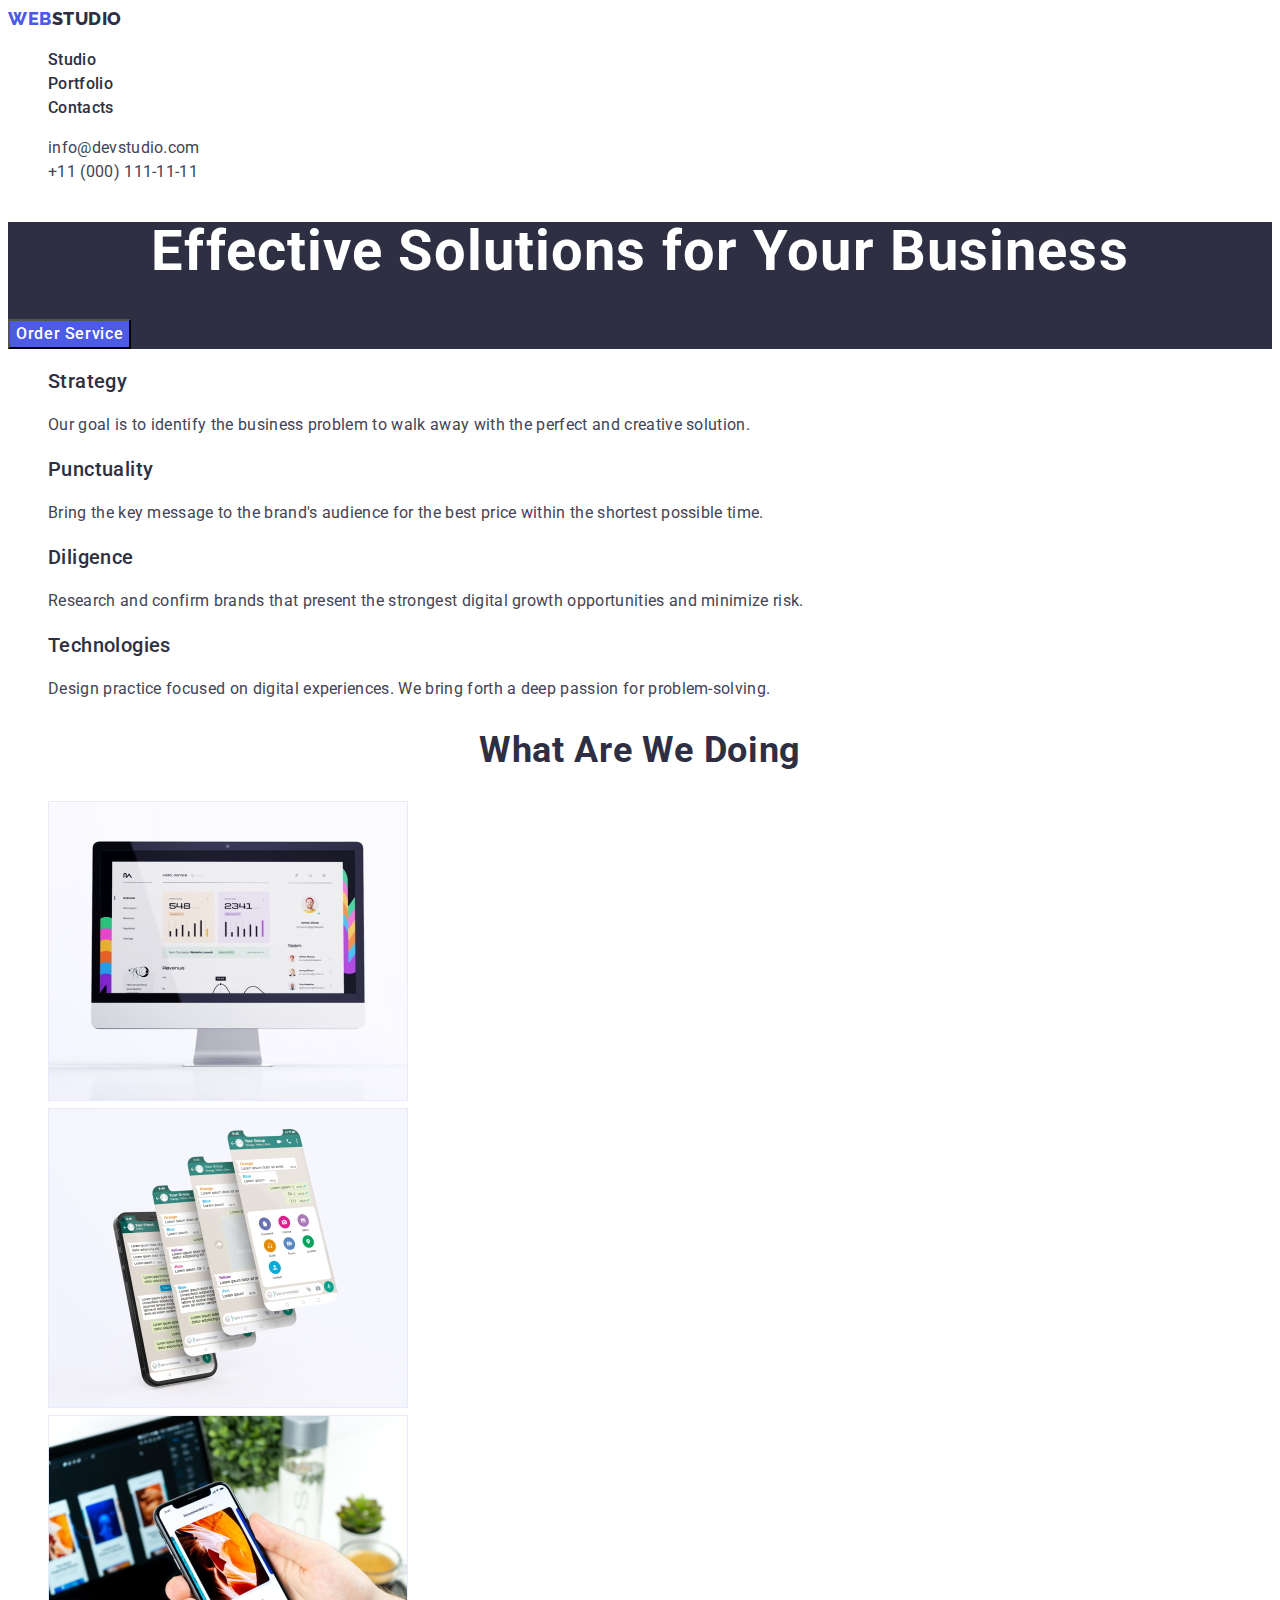
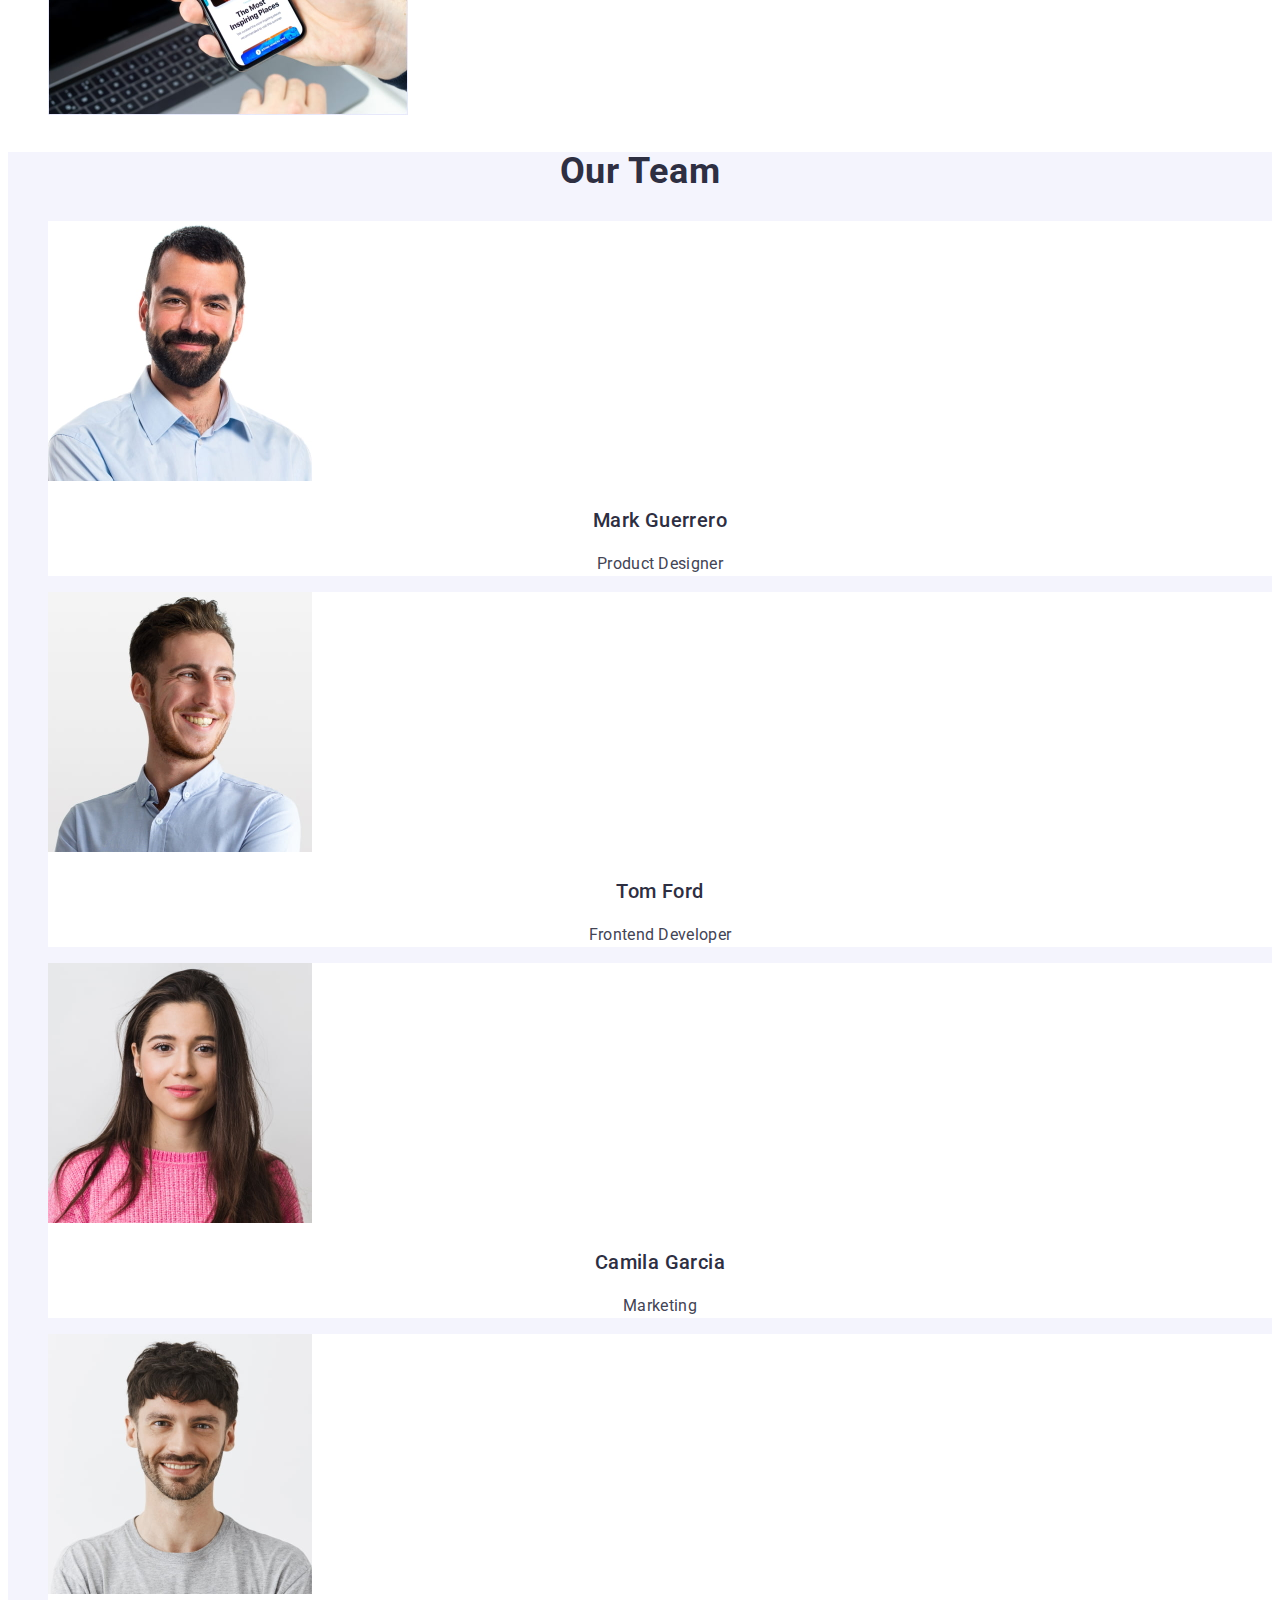
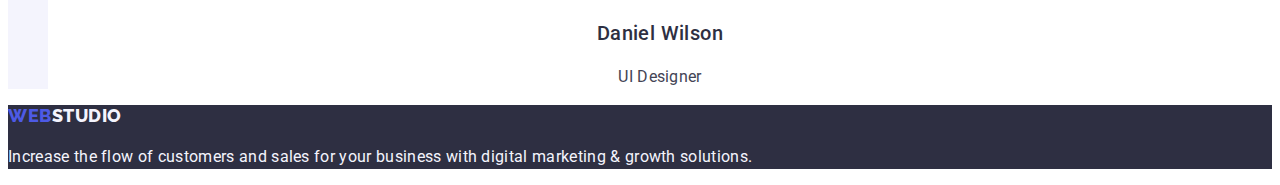
<file: index.html>
<!DOCTYPE html>
<html lang="en">
  <head>
    <meta charset="UTF-8" />
    <meta name="viewport" content="width=device-width, initial-scale=1.0" />
    <title>Studio</title>
    <link rel="preconnect" href="https://fonts.googleapis.com" />
    <link rel="preconnect" href="https://fonts.gstatic.com" crossorigin />
    <link
      href="https://fonts.googleapis.com/css2?family=Raleway:wght@800&family=Roboto:wght@400;500;700&display=swap"
      rel="stylesheet"
    />
    <link rel="stylesheet" href="./css/styles.css" />
  </head>
  <body>
    <!-- Header -->
    <header>
      <nav class="menu">
        <a href="./index.html" class="link logo logo-light">
          Web<span class="logo-right-dark">Studio</span>
        </a>

        <ul class="list">
          <li>
            <a href="./index.html" class="link menu-item">Studio</a>
          </li>
          <li>
            <a href="./portfolio.html" class="link menu-item">Portfolio</a>
          </li>
          <li>
            <a href="" class="link menu-item">Contacts</a>
          </li>
        </ul>
      </nav>

      <address class="contacts">
        <ul class="list">
          <li>
            <a href="mailto:info@devstudio.com" class="link contacts-item"
              >info@devstudio.com</a
            >
          </li>
          <li>
            <a href="tel:+110001111111" class="link contacts-item"
              >+11 (000) 111-11-11</a
            >
          </li>
        </ul>
      </address>
    </header>

    <main>
      <!-- Hero section -->
      <section class="hero">
        <h1 class="hero-title">Effective Solutions for Your Business</h1>
        <button type="button" class="button button-accent">
          Order Service
        </button>
      </section>

      <!-- Benefits -->
      <section class="benefits">
        <h2 hidden>Our Benefits</h2>
        <ul class="list">
          <li>
            <h3 class="benefit-title">Strategy</h3>
            <p class="text">
              Our goal is to identify the business problem to walk away with the
              perfect and creative solution.
            </p>
          </li>
          <li>
            <h3 class="benefit-title">Punctuality</h3>
            <p class="text">
              Bring the key message to the brand's audience for the best price
              within the shortest possible time.
            </p>
          </li>
          <li>
            <h3 class="benefit-title">Diligence</h3>
            <p class="text">
              Research and confirm brands that present the strongest digital
              growth opportunities and minimize risk.
            </p>
          </li>
          <li>
            <h3 class="benefit-title">Technologies</h3>
            <p class="text">
              Design practice focused on digital experiences. We bring forth a
              deep passion for problem-solving.
            </p>
          </li>
        </ul>
      </section>

      <!-- What are we doing -->
      <section class="what-we-do">
        <h2 class="what-we-do-title">What are we doing</h2>
        <ul class="list">
          <li>
            <img
              src="./images/what-are-we-doing/analisys.jpg"
              alt="Analysis of competitors and target audience"
              width="360"
              height="300"
            />
          </li>
          <li>
            <img
              src="./images/what-are-we-doing/design.jpg"
              alt="Design development"
              width="360"
              height="300"
            />
          </li>
          <li>
            <img
              src="./images/what-are-we-doing/testing.jpg"
              alt="Testing the finished layout"
              width="360"
              height="300"
            />
          </li>
        </ul>
      </section>

      <!-- Team -->
      <section class="team">
        <h2 class="team-title">Our Team</h2>
        <ul class="list">
          <li class="team-card">
            <img
              src="./images/our-team/mark-guerrero.jpg"
              alt="Mark Guerrero photo"
              width="264"
              height="260"
            />
            <h3 class="team-card-name">Mark Guerrero</h3>
            <p class="team-card-text">Product Designer</p>
          </li>
          <li class="team-card">
            <img
              src="./images/our-team/tom-ford.jpg"
              alt="Frontend Developer photo"
              width="264"
              height="260"
            />
            <h3 class="team-card-name">Tom Ford</h3>
            <p class="team-card-text">Frontend Developer</p>
          </li>
          <li class="team-card">
            <img
              src="./images/our-team/camila-garcia.jpg"
              alt="Camila Garcia photo"
              width="264"
              height="260"
            />
            <h3 class="team-card-name">Camila Garcia</h3>
            <p class="team-card-text">Marketing</p>
          </li>
          <li class="team-card">
            <img
              src="./images/our-team/daniel-wilson.jpg"
              alt="Daniel Wilson photo"
              width="264"
              height="260"
            />
            <h3 class="team-card-name">Daniel Wilson</h3>
            <p class="team-card-text">UI Designer</p>
          </li>
        </ul>
      </section>
    </main>

    <!-- Footer -->
    <footer class="footer">
      <a href="./index.html" class="link logo logo-dark">
        Web<span class="logo-right-light">Studio</span>
      </a>
      <p class="footer-text">
        Increase the flow of customers and sales for your business with digital
        marketing & growth solutions.
      </p>
    </footer>
  </body>
</html>
</file>
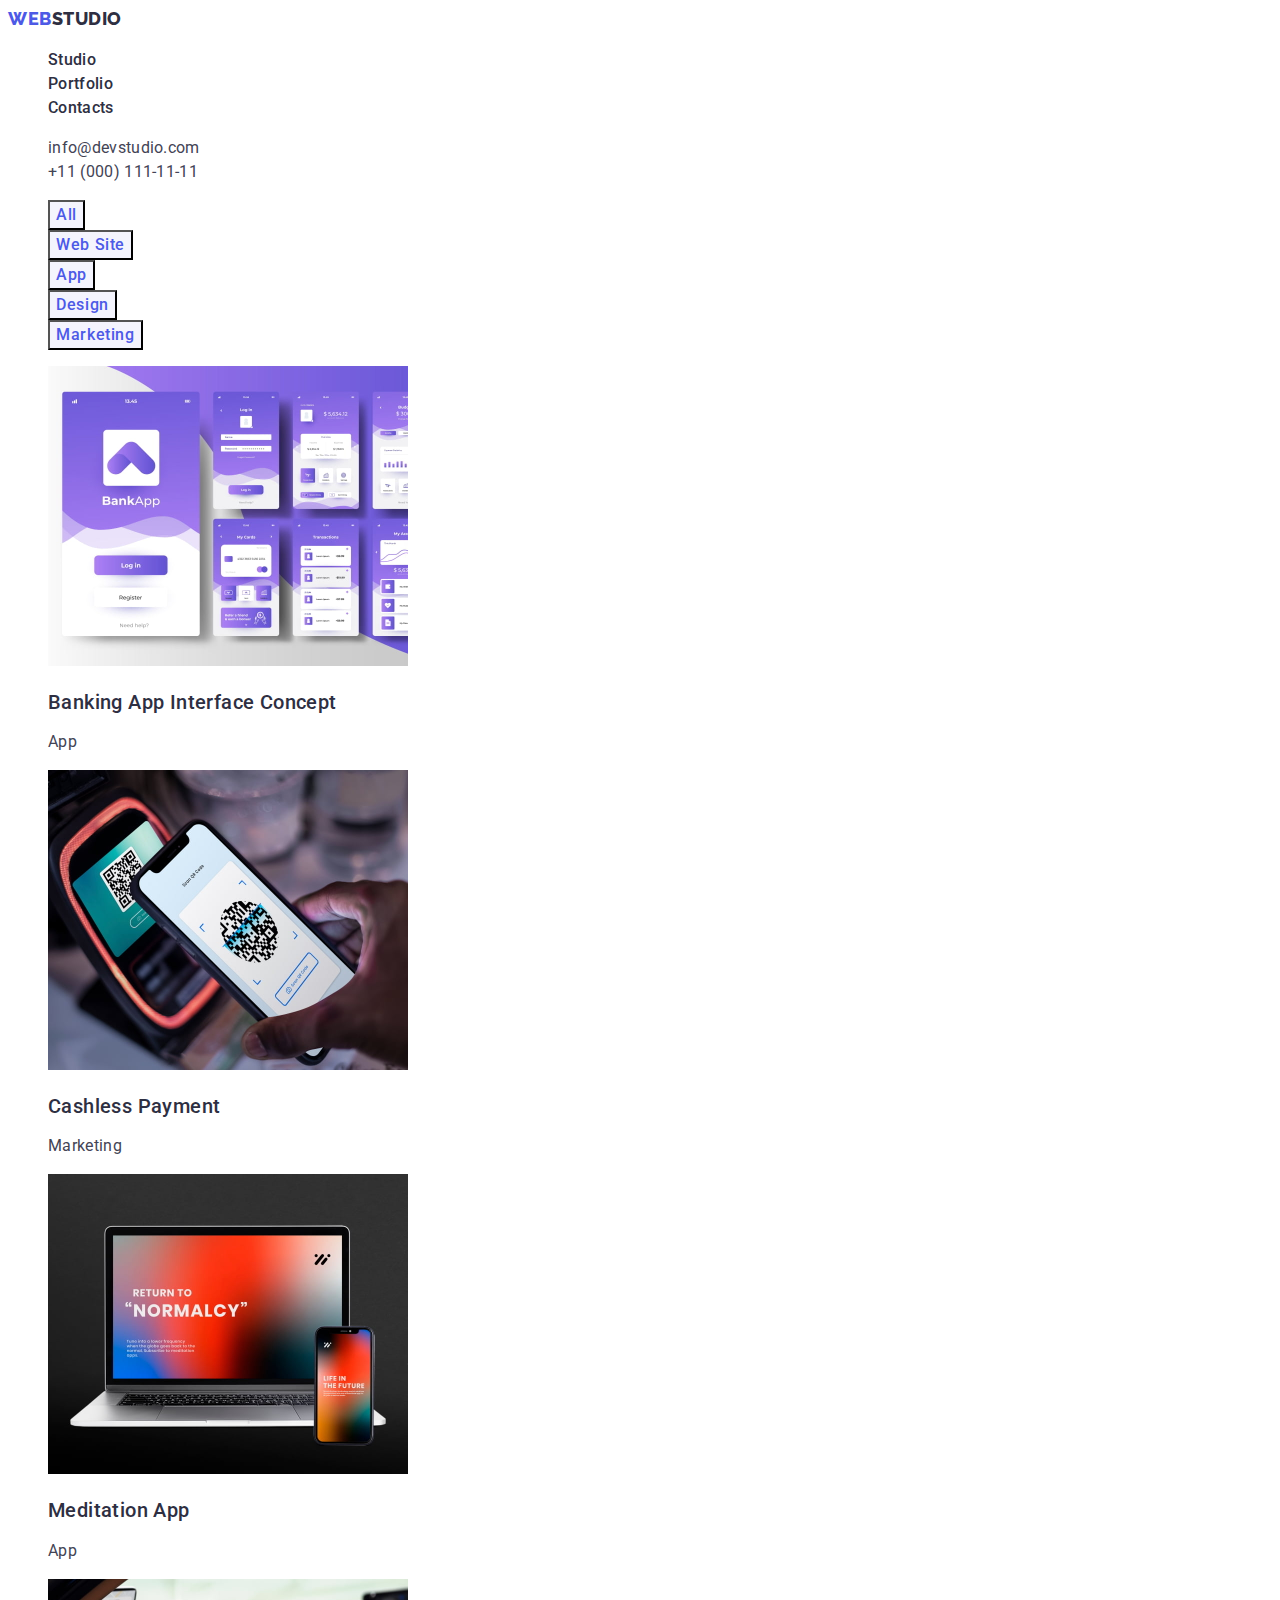
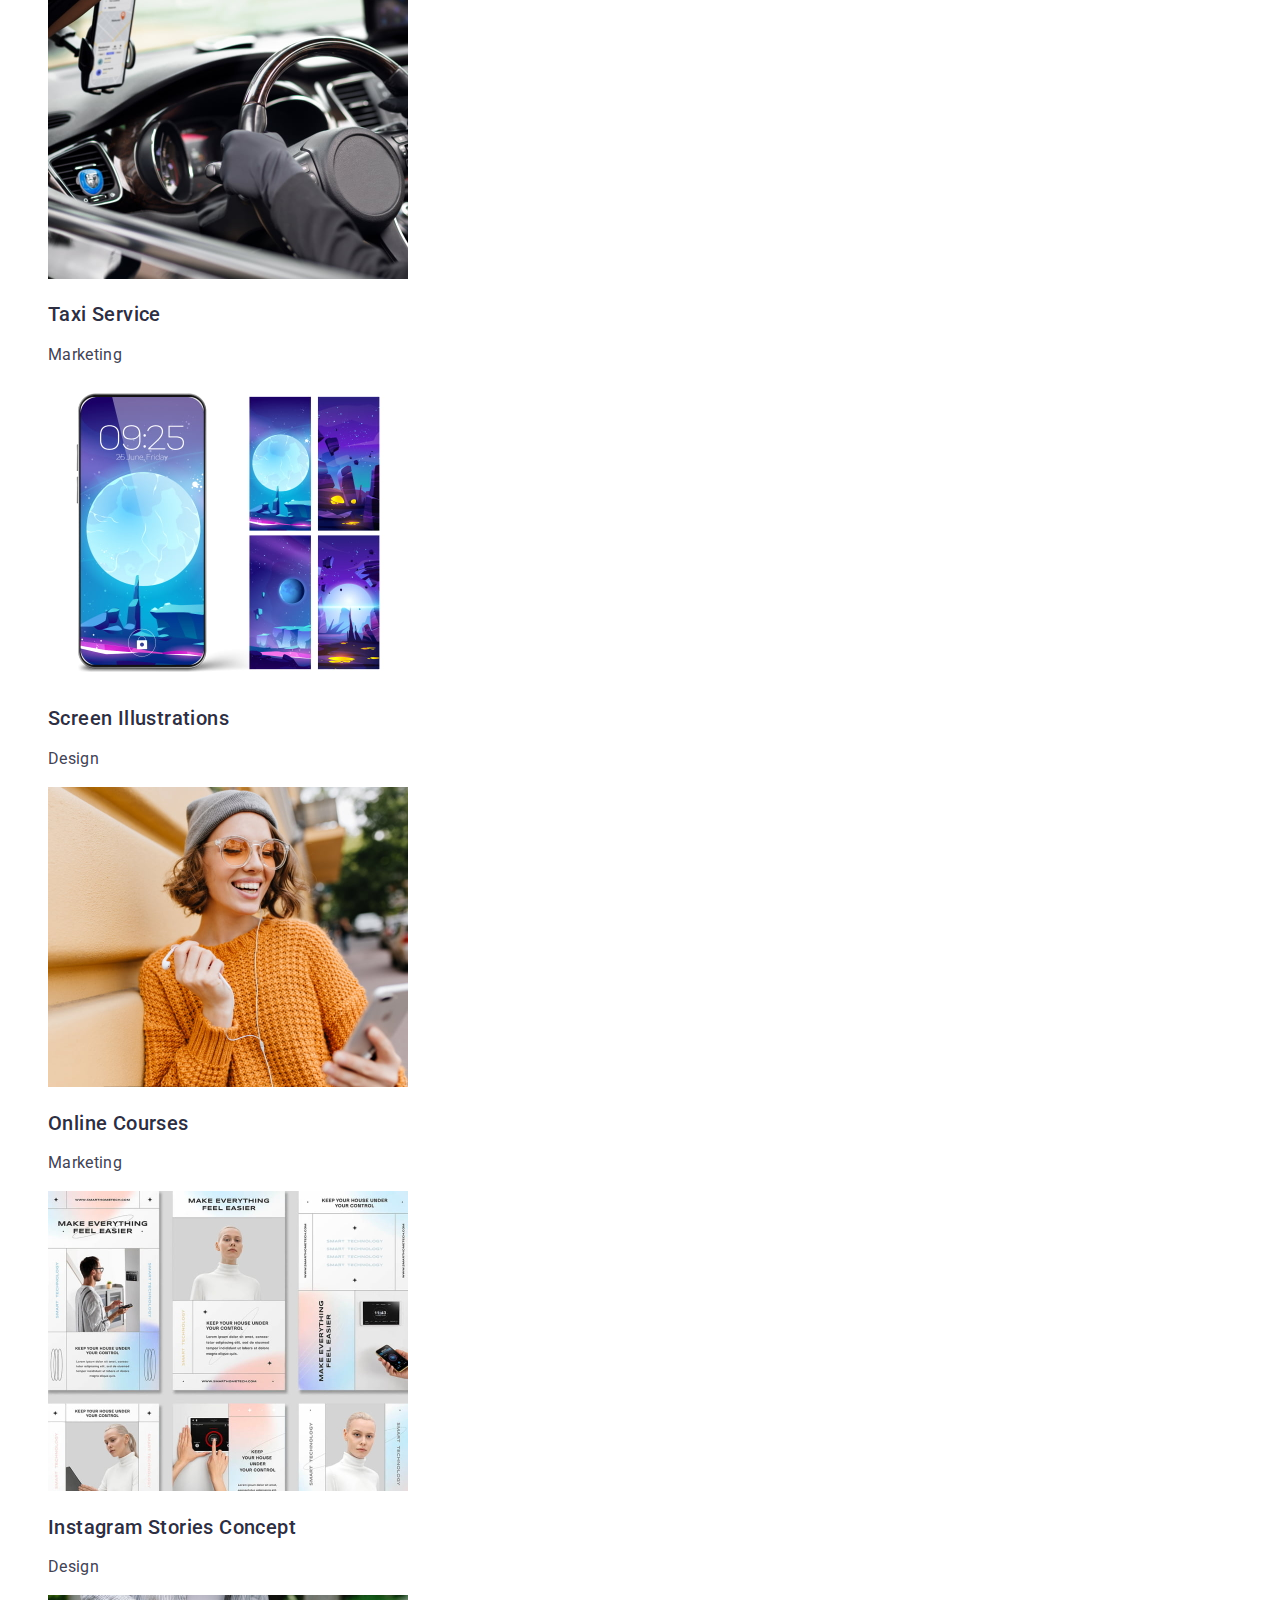
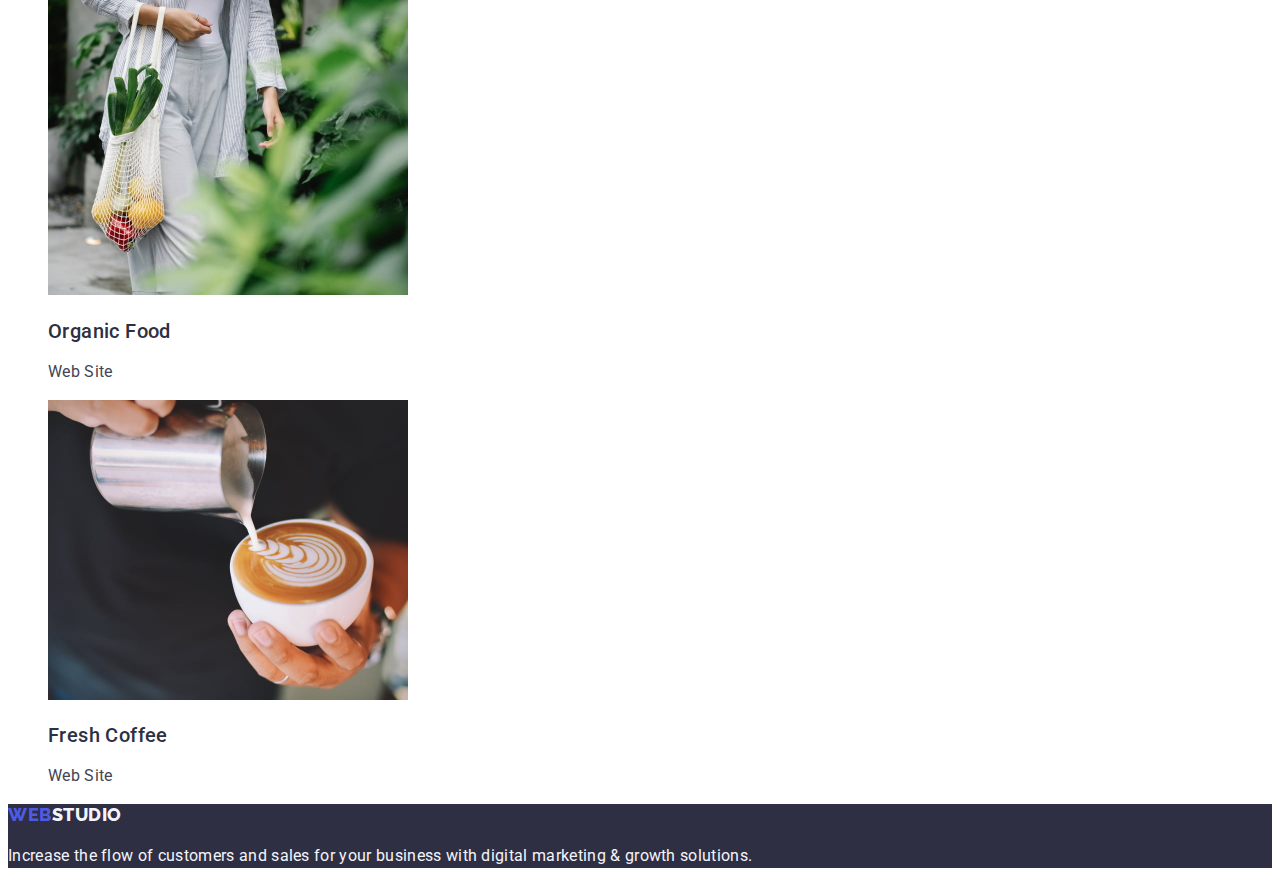
<file: portfolio.html>
<!DOCTYPE html>
<html lang="en">
  <head>
    <meta charset="UTF-8" />
    <meta name="viewport" content="width=device-width, initial-scale=1.0" />
    <title>Portfolio</title>
    <link rel="preconnect" href="https://fonts.googleapis.com" />
    <link rel="preconnect" href="https://fonts.gstatic.com" crossorigin />
    <link
      href="https://fonts.googleapis.com/css2?family=Raleway:wght@800&family=Roboto:wght@400;500;700&display=swap"
      rel="stylesheet"
    />
    <link rel="stylesheet" href="./css/styles.css" />
  </head>
  <body>
    <!-- Header -->
    <header>
      <nav class="menu">
        <a href="./index.html" class="link logo logo-light">
          Web<span class="logo-right-dark">Studio</span>
        </a>

        <ul class="list">
          <li>
            <a href="./index.html" class="link menu-item">Studio</a>
          </li>
          <li>
            <a href="./portfolio.html" class="link menu-item">Portfolio</a>
          </li>
          <li>
            <a href="" class="link menu-item">Contacts</a>
          </li>
        </ul>
      </nav>

      <address class="contacts">
        <ul class="list">
          <li>
            <a href="mailto:info@devstudio.com" class="link contacts-item"
              >info@devstudio.com</a
            >
          </li>
          <li>
            <a href="tel:+110001111111" class="link contacts-item"
              >+11 (000) 111-11-11</a
            >
          </li>
        </ul>
      </address>
    </header>

    <main>
      <section>
        <h1 hidden>Our works</h1>
        <ul class="list">
          <li>
            <button type="button" class="button button-light">All</button>
          </li>
          <li>
            <button type="button" class="button button-light">Web Site</button>
          </li>
          <li>
            <button type="button" class="button button-light">App</button>
          </li>
          <li>
            <button type="button" class="button button-light">Design</button>
          </li>
          <li>
            <button type="button" class="button button-light">Marketing</button>
          </li>
        </ul>

        <ul class="list work-cards">
          <li>
            <a href="" class="link">
              <img
                src="./images/works-from-portfolio/banking-app-interface-concept.jpg"
                alt="Some banking app interface windows"
                width="360"
                height="300"
              />
              <h2 class="work-card-title">Banking App Interface Concept</h2>
              <p class="work-card-text">App</p>
            </a>
          </li>
          <li>
            <a href="" class="link">
              <img
                src="./images/works-from-portfolio/cashless-payment.jpg"
                alt="Using the Cashless payment app"
                width="360"
                height="300"
              />
              <h2 class="work-card-title">Cashless Payment</h2>
              <p class="work-card-text">Marketing</p>
            </a>
          </li>
          <li>
            <a href="" class="link">
              <img
                src="./images/works-from-portfolio/meditation-app.jpg"
                alt="Meditation app interface on a laptop and a smartphone"
                width="360"
                height="300"
              />
              <h2 class="work-card-title">Meditation App</h2>
              <p class="work-card-text">App</p>
            </a>
          </li>
          <li>
            <a href="" class="link">
              <img
                src="./images/works-from-portfolio/taxi-service.jpg"
                alt="Using the Taxi Service app in the car"
                width="360"
                height="300"
              />
              <h2 class="work-card-title">Taxi Service</h2>
              <p class="work-card-text">Marketing</p>
            </a>
          </li>
          <li>
            <a href="" class="link">
              <img
                src="./images/works-from-portfolio/screen-illustrations.jpg"
                alt="Sample screen illustrations using one of them on a smartphone screen"
                width="360"
                height="300"
              />
              <h2 class="work-card-title">Screen Illustrations</h2>
              <p class="work-card-text">Design</p>
            </a>
          </li>
          <li>
            <a href="" class="link">
              <img
                src="./images/works-from-portfolio/online-courses.jpg"
                alt="A joyful girl is browsing online courses on a smartphone and listening to them in headphones"
                width="360"
                height="300"
              />
              <h2 class="work-card-title">Online Courses</h2>
              <p class="work-card-text">Marketing</p>
            </a>
          </li>
          <li>
            <a href="" class="link">
              <img
                src="./images/works-from-portfolio/instagram-stories-concept.jpg"
                alt="Some examples of Instagram Stories concepts"
                width="360"
                height="300"
              />
              <h2 class="work-card-title">Instagram Stories Concept</h2>
              <p class="work-card-text">Design</p>
            </a>
          </li>
          <li>
            <a href="" class="link">
              <img
                src="./images/works-from-portfolio/organic-food.jpg"
                alt="Woman carries ingredients for organic food"
                width="360"
                height="300"
              />
              <h2 class="work-card-title">Organic Food</h2>
              <p class="work-card-text">Web Site</p>
            </a>
          </li>
          <li>
            <a href="" class="link">
              <img
                src="./images/works-from-portfolio/fresh-coffee.jpg"
                alt="A person creates a drawing on coffee with cream"
                width="360"
                height="300"
              />
              <h2 class="work-card-title">Fresh Coffee</h2>
              <p class="work-card-text">Web Site</p>
            </a>
          </li>
        </ul>
      </section>
    </main>

    <!-- Footer -->
    <footer class="footer">
      <a href="./index.html" class="link logo logo-dark">
        Web<span class="logo-right-light">Studio</span>
      </a>
      <p class="footer-text">
        Increase the flow of customers and sales for your business with digital
        marketing & growth solutions.
      </p>
    </footer>
  </body>
</html>
</file>
<file: css/styles.css>
/* ============ VARIABLES ============= */

:root {
  --primary-font: 'Roboto', sans-serif;
  --accent-font: 'Raleway', sans-serif;
  --primary-brand: #4d5ae5; /* IRIS */
  --pressed-state: #404bbf; /* OCEAN */
  --dark: #2e2f42; /* NAVY BLUE */
  --text: #434455; /* SLATE */
  --subtle-text: #8e8f99; /* LIGHT SLATE */
  --accent: #e7e9fc; /* CORNDLOWER */
  --light: #f4f4fd; /* CLOUD */
  --white: #ffffff;
}

/* ============ /VARIABLES ============= */

/* ============ GENERAL PROPERTIES ============= */

body {
  font-family: var(--primary-font);
  color: var(--text);
  font-size: 16px;
  line-height: 1.5;
  background-color: var(--white);
  letter-spacing: 0.02em;
}

.link {
  text-decoration: none;
}

.list {
  list-style-type: none;
}

.button {
  cursor: pointer;
}

.button:hover,
.button:focus {
  background-color: var(--pressed-state);
  color: var(--white);
}

/* ============ /GENERAL PROPERTIES ============= */

/* ============ HEADER ============= */

.logo {
  text-decoration: none;
  font-family: var(--accent-font);
  font-weight: 800;
  font-size: 18px;
  line-height: 1.17;
  letter-spacing: 0.03em;
  text-transform: uppercase;
  color: var(--primary-brand);
}

.logo-right-dark {
  color: var(--dark);
}

.menu-item {
  color: var(--dark);
  font-weight: 500;
}

.menu-item:hover,
.menu-item:focus {
  color: var(--pressed-state);
}

.contacts {
  font-style: normal;
}

.contacts-item {
  color: var(--text);
}

.contacts-item:hover,
.contacts-item:focus {
  color: var(--pressed-state);
}

/* ============ /HEADER ============= */

/* ============ HERO SECTION ============= */

.hero {
  background-color: var(--dark);
}

.hero-title {
  font-size: 56px;
  line-height: 1.07;
  color: var(--white);
  text-align: center;
  letter-spacing: 0.02em;
}

.button-accent {
  font-family: var(--primary-font);
  font-weight: 500;
  font-size: 16px;
  line-height: 1.5;
  background-color: var(--primary-brand);
  color: var(--white);
  letter-spacing: 0.04em;
}

/* ============ /HERO SECTION ============= */

/* ============ BENEFITS SECTION ============= */

.benefit-title {
  font-size: 20px;
  line-height: 1.2;
  font-weight: 500;
  color: var(--dark);
  letter-spacing: 0.02em;
}

/* ============ /BENEFITS SECTION ============= */

/* ============ WHAT-WE-DO, TEAM SECTIONS ============= */

.what-we-do-title,
.team-title {
  font-size: 36px;
  line-height: 1.11;
  color: var(--dark);
  text-align: center;
  text-transform: capitalize;
  letter-spacing: 0.02em;
}

.team {
  background-color: var(--light);
}

.team-card {
  background-color: var(--white);
}

.team-card-name {
  font-size: 20px;
  line-height: 1.2;
  font-weight: 500;
  color: var(--dark);
  letter-spacing: 0.02em;
  text-align: center;
}

.team-card-text {
  text-align: center;
  font-size: 16px;
}

/* ============ /WHAT-WE-DO, TEAM SECTIONS ============= */

/* ============ FOOTER ============= */

.footer {
  background-color: var(--dark);
}

.logo-right-light {
  color: var(--light);
}

.footer-text {
  color: var(--light);
}

/* ============ /FOOTER ============= */

/* ============ PORTFOLIO WORKS ============= */

.button-light {
  background-color: var(--light);
  color: var(--primary-brand);
  font-family: var(--primary-font);
  font-weight: 500;
  font-size: 16px;
  line-height: 1.5;
  letter-spacing: 0.04em;
}

.work-card-title {
  color: var(--dark);
  font-size: 20px;
  font-weight: 500;
  line-height: 1.2;
  letter-spacing: 0.02em;
}

.work-card-text {
  color: var(--text);
}

/* ============ PORTFOLIO WORKS ============= */
</file>
